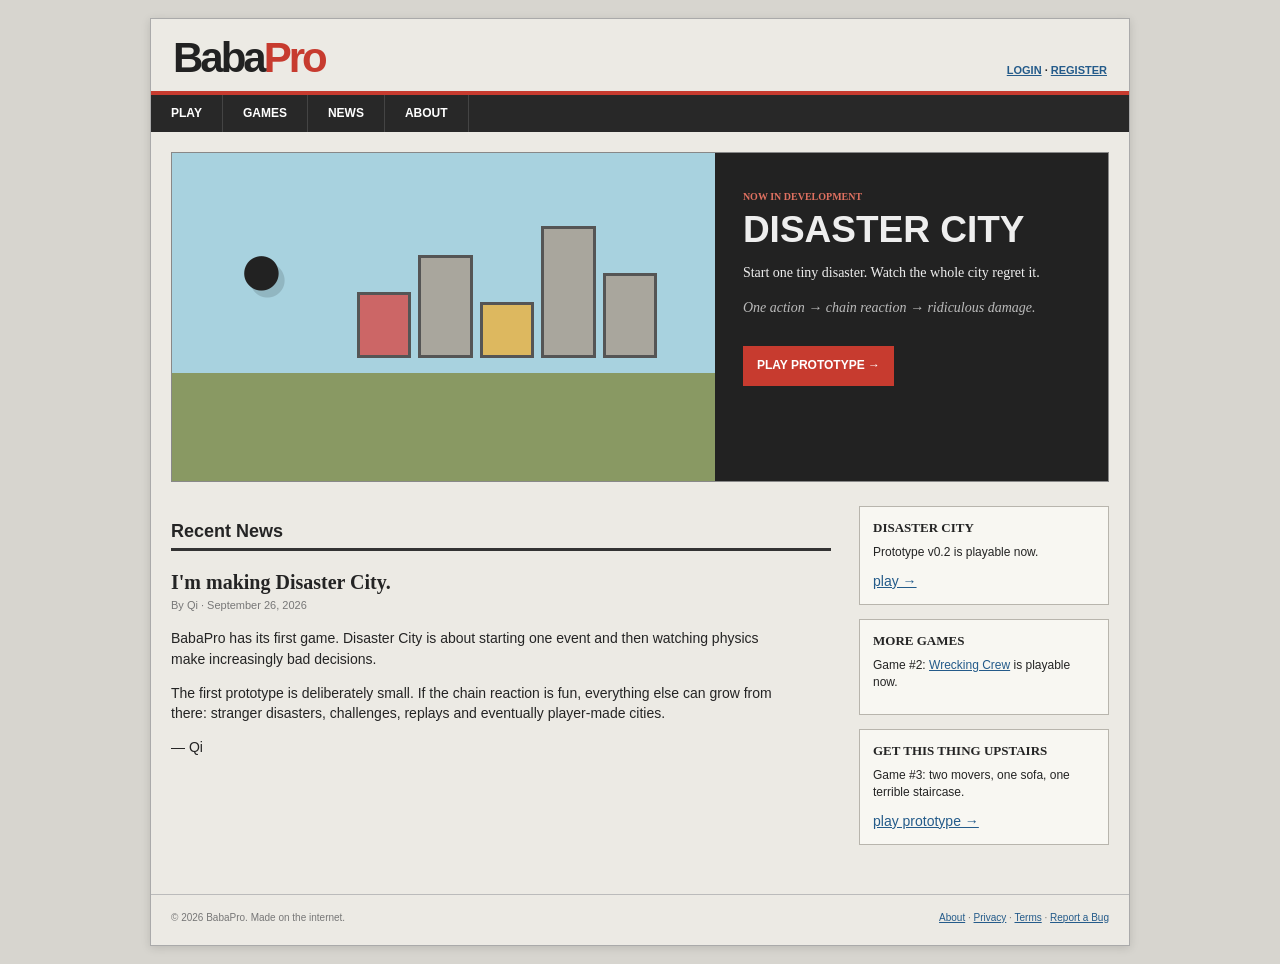
<file: index.html>
<!doctype html>
<html lang="en"><head><meta charset="UTF-8"><meta name="viewport" content="width=device-width,initial-scale=1">
<title>BabaPro — weird little browser games</title><meta name="description" content="BabaPro is a small home for weird browser games.">
<link rel="icon" href="data:image/svg+xml,%3Csvg xmlns=%27http://www.w3.org/2000/svg%27 viewBox=%270 0 64 64%27%3E%3Crect width=%2764%27 height=%2764%27 rx=%2712%27 fill=%27%23c73b2f%27/%3E%3Ctext x=%2732%27 y=%2747%27 text-anchor=%27middle%27 font-family=%27Arial%27 font-size=%2744%27 font-weight=%27bold%27 fill=%27white%27%3EB%3C/text%3E%3C/svg%3E">
<link rel="stylesheet" href="/style.css"></head><body><div class="page">
<header><div class="top"><a class="logo" href="/">Baba<span>Pro</span></a><div class="account"><a href="#">LOGIN</a> · <a href="#">REGISTER</a></div></div>
<nav><a href="/">PLAY</a><a href="#games">GAMES</a><a href="#news">NEWS</a><a href="/about.html">ABOUT</a></nav></header>
<main><section class="featured" id="games"><div class="featured-art"><div class="cityline"><i></i><i></i><i></i><i></i><i></i></div><div class="wreckball">●</div></div>
<div class="featured-copy"><div class="eyebrow">NOW IN DEVELOPMENT</div><h1>DISASTER CITY</h1><p>Start one tiny disaster. Watch the whole city regret it.</p><p class="challenge">One action → chain reaction → ridiculous damage.</p><a class="playlink" href="/games/disaster-city/">PLAY PROTOTYPE →</a></div></section>
<div class="twocol"><section><h2>Recent News</h2><article id="news"><h3>I'm making Disaster City.</h3><div class="meta">By Qi · September 26, 2026</div><p>BabaPro has its first game. Disaster City is about starting one event and then watching physics make increasingly bad decisions.</p><p>The first prototype is deliberately small. If the chain reaction is fun, everything else can grow from there: stranger disasters, challenges, replays and eventually player-made cities.</p><p>— Qi</p></article></section>
<aside><div class="sidebox"><h3>DISASTER CITY</h3><p>Prototype v0.2 is playable now.</p><a href="/games/disaster-city/">play →</a></div><div class="sidebox"><h3>MORE GAMES</h3><p>Game #2: <a href=&quot;/games/wrecking-crew/&quot;>Wrecking Crew</a> is playable now.</p></div><div class="sidebox"><h3>GET THIS THING UPSTAIRS</h3><p>Game #3: two movers, one sofa, one terrible staircase.</p><a href="/games/get-this-thing-upstairs/">play prototype →</a></div></aside></div></main>
<footer><div>© 2026 BabaPro. Made on the internet.</div><div><a href="/about.html">About</a> · <a href="#">Privacy</a> · <a href="#">Terms</a> · <a href="#">Report a Bug</a></div></footer></div></body></html>
</file>
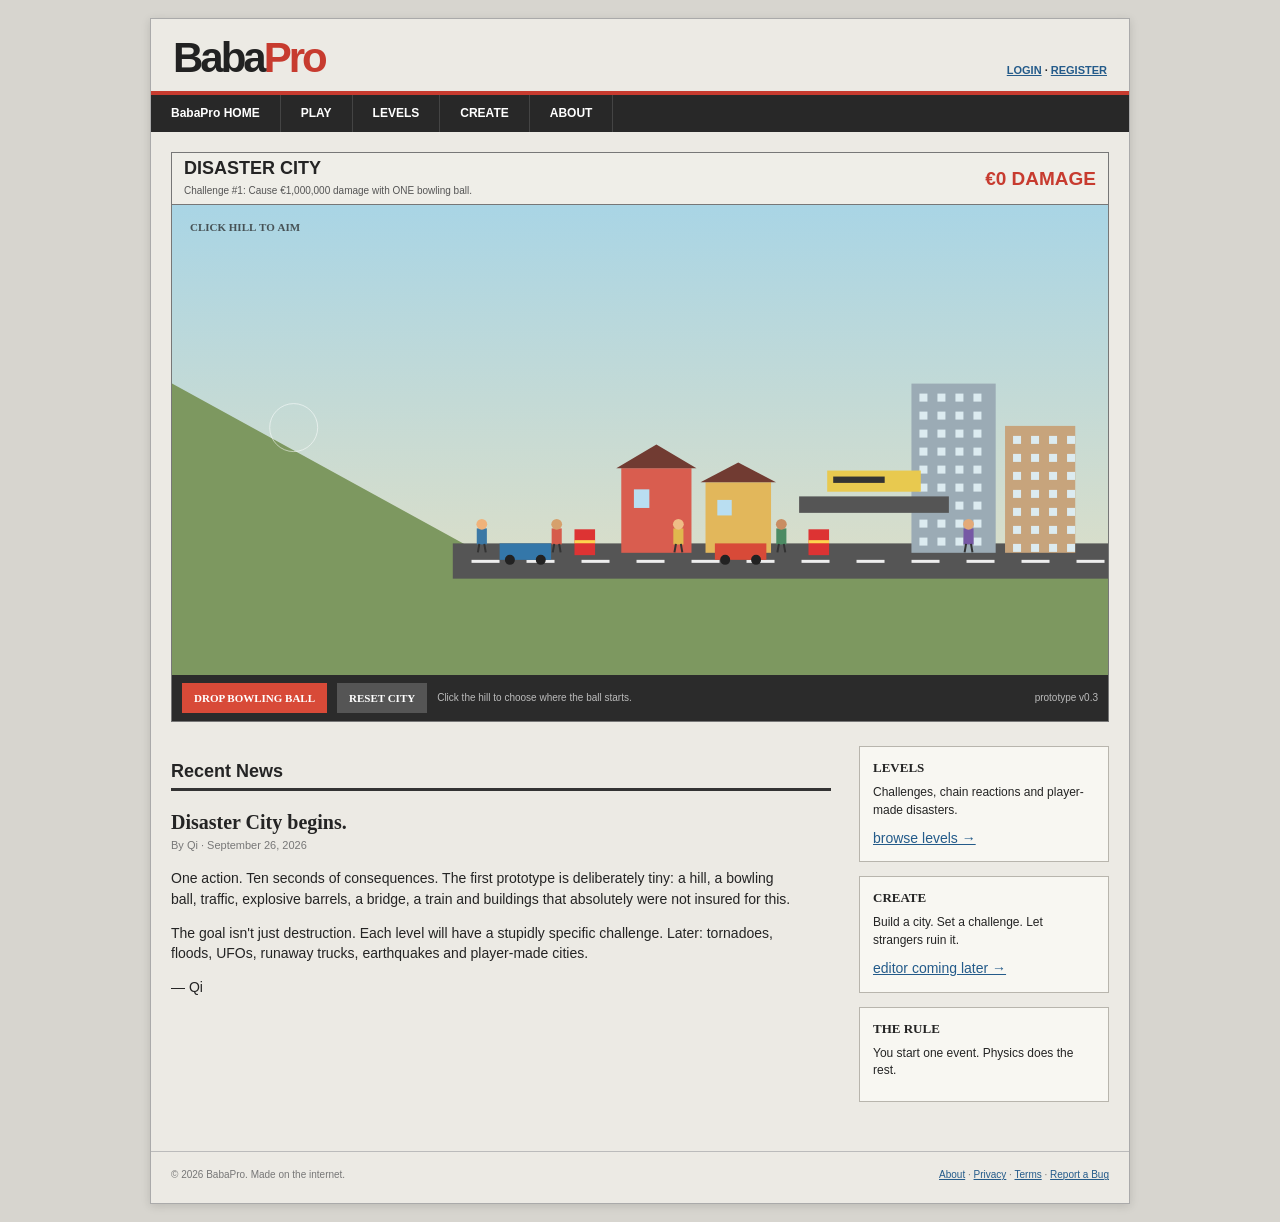
<file: games/disaster-city/index.html>
<!doctype html>
<html lang="en"><head><meta charset="UTF-8"><meta name="viewport" content="width=device-width,initial-scale=1">
<title>Disaster City — BabaPro</title><meta name="description" content="Start one tiny disaster. Watch the whole city regret it.">
<link rel="icon" href="data:image/svg+xml,%3Csvg xmlns=%27http://www.w3.org/2000/svg%27 viewBox=%270 0 64 64%27%3E%3Crect width=%2764%27 height=%2764%27 rx=%2712%27 fill=%27%23c73b2f%27/%3E%3Ctext x=%2732%27 y=%2747%27 text-anchor=%27middle%27 font-family=%27Arial%27 font-size=%2744%27 font-weight=%27bold%27 fill=%27white%27%3EB%3C/text%3E%3C/svg%3E">
<link rel="stylesheet" href="game.css"></head><body><div class="page">
<header><div class="top"><a class="logo" href="/">Baba<span>Pro</span></a><div class="account"><a href="#">LOGIN</a> · <a href="#">REGISTER</a></div></div>
<nav><a href="/">BabaPro HOME</a><a href="#play">PLAY</a><a href="#levels">LEVELS</a><a href="#create">CREATE</a><a href="/about.html">ABOUT</a></nav></header>
<main><section id="play" class="gamebox">
<div class="gamehead"><div><strong>DISASTER CITY</strong><small>Challenge #1: Cause €1,000,000 damage with ONE bowling ball.</small></div><div id="damage">€0 DAMAGE</div></div>
<div class="game-stage"><canvas id="city"></canvas><div id="combo" class="combo hidden">CHAIN ×<b>2</b></div><div id="slowmo" class="slowmo hidden">SLOW MOTION</div><div id="result" class="result hidden"><b id="resultTitle">CITY REGRETS EVERYTHING</b><span id="resultScore"></span><button id="replayBtn">REPLAY</button></div></div>
<div class="gamebar"><button id="dropBtn">DROP BOWLING BALL</button><button id="resetBtn" class="darkbtn">RESET CITY</button><span>Click the hill to choose where the ball starts.</span><span class="status">prototype v0.3</span></div>
</section>
<div class="twocol"><section><h2>Recent News</h2><article id="news"><h3>Disaster City begins.</h3><div class="meta">By Qi · September 26, 2026</div>
<p>One action. Ten seconds of consequences. The first prototype is deliberately tiny: a hill, a bowling ball, traffic, explosive barrels, a bridge, a train and buildings that absolutely were not insured for this.</p>
<p>The goal isn't just destruction. Each level will have a stupidly specific challenge. Later: tornadoes, floods, UFOs, runaway trucks, earthquakes and player-made cities.</p><p>— Qi</p></article></section>
<aside><div class="sidebox" id="levels"><h3>LEVELS</h3><p>Challenges, chain reactions and player-made disasters.</p><a href="#">browse levels →</a></div>
<div class="sidebox" id="create"><h3>CREATE</h3><p>Build a city. Set a challenge. Let strangers ruin it.</p><a href="#">editor coming later →</a></div>
<div class="sidebox"><h3>THE RULE</h3><p>You start one event. Physics does the rest.</p></div></aside></div></main>
<footer><div>© 2026 BabaPro. Made on the internet.</div><div><a href="/about.html">About</a> · <a href="#">Privacy</a> · <a href="#">Terms</a> · <a href="#">Report a Bug</a></div></footer></div><script src="game.js"></script></body></html>
</file>
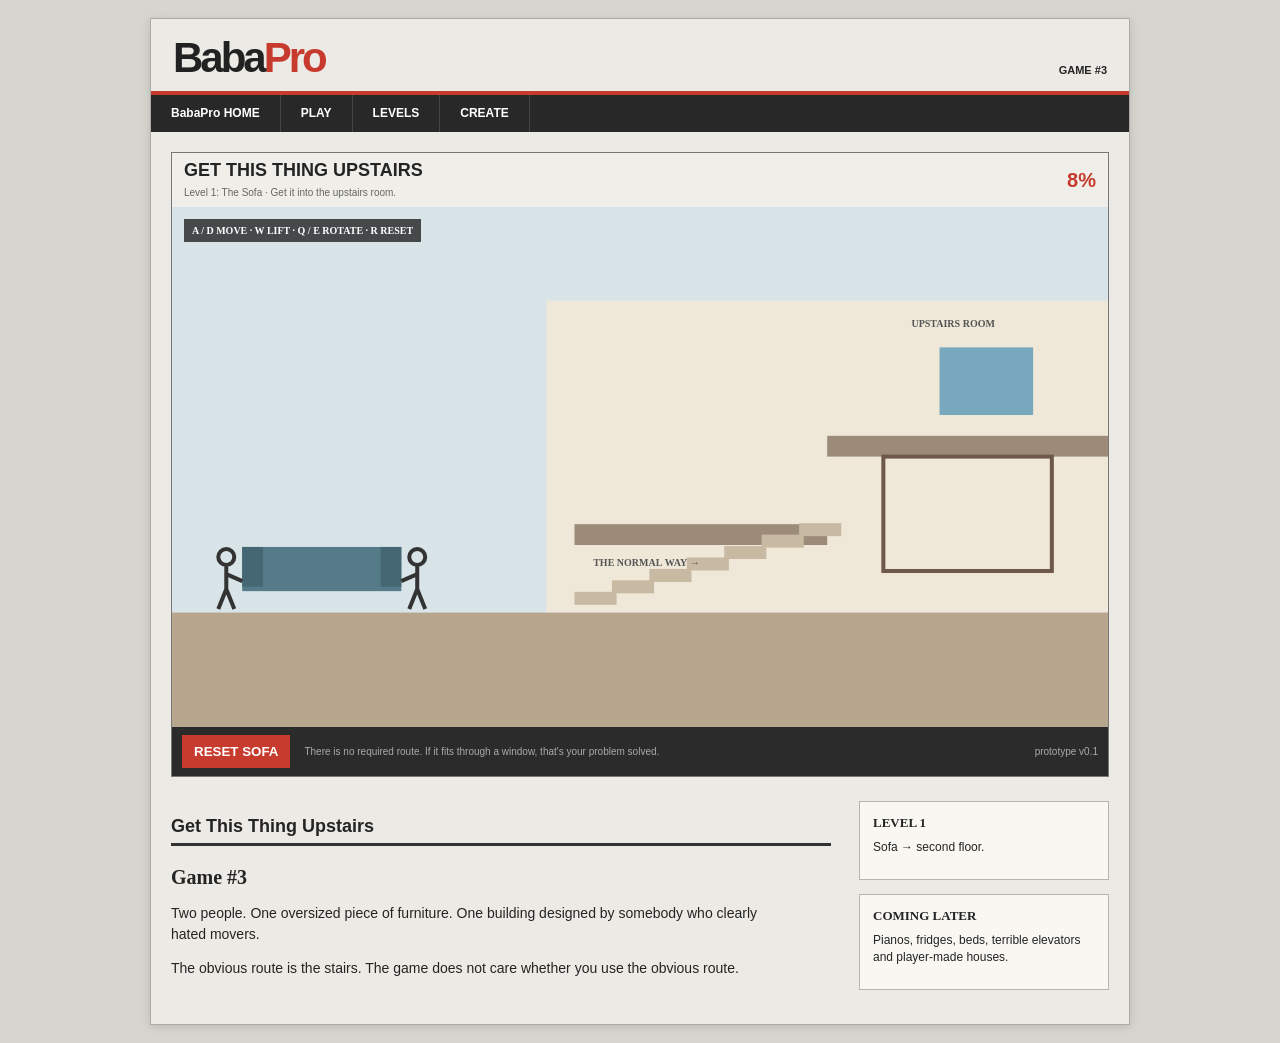
<file: games/get-this-thing-upstairs/index.html>
<!doctype html><html lang="en"><head><meta charset="UTF-8"><meta name="viewport" content="width=device-width,initial-scale=1"><title>Get This Thing Upstairs — BabaPro</title><link rel="stylesheet" href="/style.css"><link rel="stylesheet" href="game.css"></head><body><div class="page"><header><div class="top"><a class="logo" href="/">Baba<span>Pro</span></a><div class="account">GAME #3</div></div><nav><a href="/">BabaPro HOME</a><a href="#play">PLAY</a><a href="#">LEVELS</a><a href="#">CREATE</a></nav></header><main><section class="movegame" id="play"><div class="hud"><div><b>GET THIS THING UPSTAIRS</b><small>Level 1: The Sofa · Get it into the upstairs room.</small></div><strong id="status">0%</strong></div><div class="stage"><canvas id="moving"></canvas><div class="help">A / D MOVE · W LIFT · Q / E ROTATE · R RESET</div><div id="win" class="win hidden"><b>SOMEHOW, IT FITS.</b><span>The sofa made it upstairs.</span><button id="again">DO IT AGAIN</button></div></div><div class="bar"><button id="reset">RESET SOFA</button><span>There is no required route. If it fits through a window, that's your problem solved.</span><span>prototype v0.1</span></div></section><div class="twocol"><section><h2>Get This Thing Upstairs</h2><article><h3>Game #3</h3><p>Two people. One oversized piece of furniture. One building designed by somebody who clearly hated movers.</p><p>The obvious route is the stairs. The game does not care whether you use the obvious route.</p></article></section><aside><div class="sidebox"><h3>LEVEL 1</h3><p>Sofa → second floor.</p></div><div class="sidebox"><h3>COMING LATER</h3><p>Pianos, fridges, beds, terrible elevators and player-made houses.</p></div></aside></div></main></div><script src="game.js"></script></body></html>
</file>
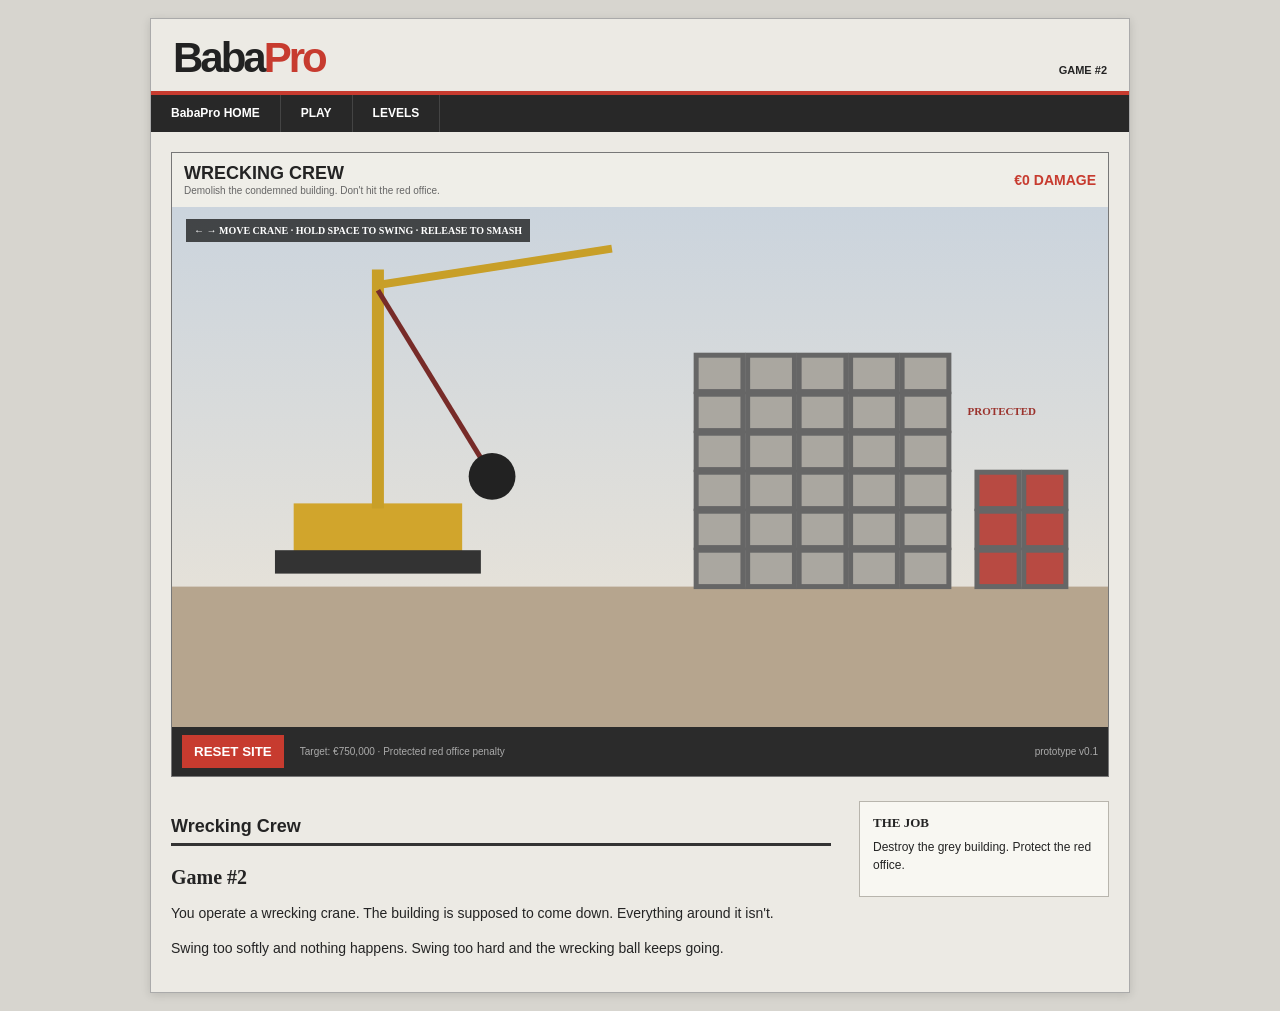
<file: games/wrecking-crew/index.html>
<!doctype html><html lang="en"><head><meta charset="UTF-8"><meta name="viewport" content="width=device-width,initial-scale=1"><title>Wrecking Crew — BabaPro</title><link rel="stylesheet" href="/style.css"><link rel="stylesheet" href="game.css"></head><body><div class="page"><header><div class="top"><a class="logo" href="/">Baba<span>Pro</span></a><div class="account">GAME #2</div></div><nav><a href="/">BabaPro HOME</a><a href="#play">PLAY</a><a href="#">LEVELS</a></nav></header><main><section class="wc" id="play"><div class="hud"><div><b>WRECKING CREW</b><small>Demolish the condemned building. Don't hit the red office.</small></div><strong id="score">€0 DAMAGE</strong></div><div class="stage"><canvas id="wreck"></canvas><div class="tip">← → MOVE CRANE · HOLD SPACE TO SWING · RELEASE TO SMASH</div></div><div class="controls"><button id="reset">RESET SITE</button><span>Target: €750,000 · Protected red office penalty</span><span>prototype v0.1</span></div></section><div class="twocol"><section><h2>Wrecking Crew</h2><article><h3>Game #2</h3><p>You operate a wrecking crane. The building is supposed to come down. Everything around it isn't.</p><p>Swing too softly and nothing happens. Swing too hard and the wrecking ball keeps going.</p></article></section><aside><div class="sidebox"><h3>THE JOB</h3><p>Destroy the grey building. Protect the red office.</p></div></aside></div></main></div><script src="game.js"></script></body></html>
</file>
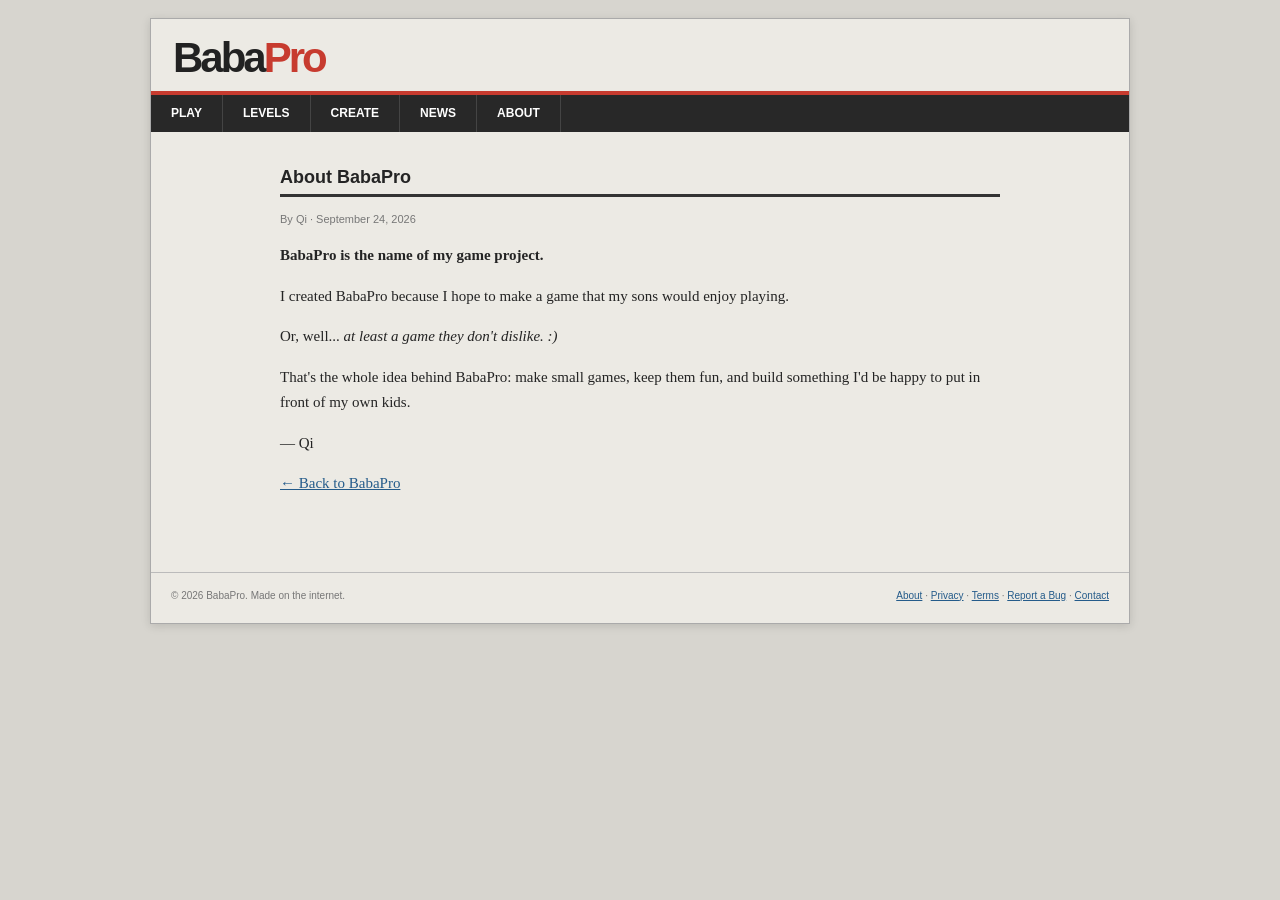
<file: about.html>
<!doctype html>
<html lang="en"><head><meta charset="UTF-8"><meta name="viewport" content="width=device-width,initial-scale=1">
<title>About — BabaPro</title><link rel="icon" href="data:image/svg+xml,%3Csvg xmlns=%27http://www.w3.org/2000/svg%27 viewBox=%270 0 64 64%27%3E%3Crect width=%2764%27 height=%2764%27 rx=%2712%27 fill=%27%23c73b2f%27/%3E%3Ctext x=%2732%27 y=%2747%27 text-anchor=%27middle%27 font-family=%27Arial%27 font-size=%2744%27 font-weight=%27bold%27 fill=%27white%27%3EB%3C/text%3E%3C/svg%3E"><link rel="stylesheet" href="style.css"></head>
<body><div class="page"><header><div class="top"><a class="logo" href="/">Baba<span>Pro</span></a></div>
<nav><a href="/">PLAY</a><a href="/#levels">LEVELS</a><a href="/#create">CREATE</a><a href="/#news">NEWS</a><a href="/about.html">ABOUT</a></nav></header>
<main><section class="about-article"><h2>About BabaPro</h2>
<div class="meta">By Qi · September 24, 2026</div>

<p><strong>BabaPro is the name of my game project.</strong></p>
<p>I created BabaPro because I hope to make a game that my sons would enjoy playing.</p>
<p>Or, well... <em>at least a game they don't dislike. :)</em></p>
<p>That's the whole idea behind BabaPro: make small games, keep them fun, and build something I'd be happy to put in front of my own kids.</p>
<p>— Qi</p><p><a href="/">← Back to BabaPro</a></p></section></main>
<footer><div>© 2026 BabaPro. Made on the internet.</div><div><a href="/about.html">About</a> · <a href="#">Privacy</a> · <a href="#">Terms</a> · <a href="#">Report a Bug</a> · <a href="#">Contact</a></div></footer></div></body></html>
</file>
<file: style.css>
:root{--ink:#242424;--paper:#eceae4;--panel:#f8f7f2;--red:#c73b2f;--blue:#245b8a;--line:#b8b5ad}*{box-sizing:border-box}body{margin:0;background:#d7d5cf;color:var(--ink);font:14px/1.45 Verdana,Arial,sans-serif}.page{width:min(980px,calc(100% - 24px));margin:18px auto;background:var(--paper);border:1px solid #aaa;box-shadow:0 2px 9px #0002}.top{display:flex;align-items:flex-end;justify-content:space-between;padding:18px 22px 12px}.logo{font:bold 42px/1 Arial;letter-spacing:-3px;color:#222;text-decoration:none}.logo span{color:var(--red)}a{color:var(--blue)}.account{font-size:11px;font-weight:bold}nav{display:flex;background:#282828;border-top:4px solid var(--red)}nav a{padding:10px 20px;color:#fff;text-decoration:none;font-weight:bold;font-size:12px;border-right:1px solid #444}nav a:hover{background:var(--red)}main{padding:20px}.featured{display:grid;grid-template-columns:58% 42%;min-height:330px;border:1px solid #888;background:#222}.featured-art{position:relative;overflow:hidden;background:linear-gradient(#a8d2df 0 67%,#899963 67%)}.cityline{position:absolute;left:34%;right:3%;bottom:33%;height:45%}.cityline i{display:inline-block;vertical-align:bottom;width:16%;margin-right:2%;background:#a9a69d;border:3px solid #555}.cityline i:nth-child(1){height:45%;background:#c66}.cityline i:nth-child(2){height:70%}.cityline i:nth-child(3){height:38%;background:#ddb85f}.cityline i:nth-child(4){height:90%}.cityline i:nth-child(5){height:58%}.wreckball{position:absolute;left:12%;top:23%;font:80px/1 Arial;color:#222;text-shadow:6px 7px #0002}.featured-copy{padding:38px 28px;color:#eee}.eyebrow{font:bold 10px Verdana;color:#e07161}.featured h1{font:900 37px/1 Arial;margin:9px 0 14px}.featured p{font:14px/1.5 Georgia}.featured .challenge{color:#bbb;font-style:italic}.playlink{display:inline-block;margin-top:14px;background:var(--red);color:#fff;text-decoration:none;padding:11px 14px;font-weight:bold;font-size:12px}.twocol{display:grid;grid-template-columns:1fr 250px;gap:28px;margin-top:24px}h2{font:700 18px Arial;border-bottom:3px solid #333;padding-bottom:6px}article h3{font:700 20px Georgia;margin-bottom:4px}article p{max-width:620px}.meta{font-size:11px;color:#777}.sidebox{background:var(--panel);border:1px solid var(--line);padding:13px;margin-bottom:14px}.sidebox h3{margin:0 0 8px;font:700 13px Verdana}.sidebox p{font-size:12px;margin:0 0 9px}footer{border-top:1px solid #bbb;margin-top:15px;padding:16px 20px 20px;display:flex;justify-content:space-between;color:#777;font-size:10px}.about-article{max-width:720px;margin:10px auto 40px}.about-article>p{font:15px/1.7 Georgia,serif}@media(max-width:700px){.page{width:100%;margin:0;border:0}.logo{font-size:36px}nav{overflow:auto}nav a{padding:10px 13px}.featured{grid-template-columns:1fr}.featured-art{min-height:230px}.featured-copy{padding:25px}.twocol{grid-template-columns:1fr}footer{gap:10px;flex-direction:column}}
</file>
<file: games/disaster-city/game.css>
:root{--ink:#242424;--paper:#eceae4;--panel:#f8f7f2;--red:#c73b2f;--blue:#245b8a;--line:#b8b5ad}*{box-sizing:border-box}body{margin:0;background:#d7d5cf;color:var(--ink);font:14px/1.45 Verdana,Arial,sans-serif}.page{width:min(980px,calc(100% - 24px));margin:18px auto;background:var(--paper);border:1px solid #aaa;box-shadow:0 2px 9px #0002}.top{display:flex;align-items:flex-end;justify-content:space-between;padding:18px 22px 12px}.logo{font:bold 42px/1 Arial;letter-spacing:-3px;color:#222;text-decoration:none}.logo span{color:var(--red)}a{color:var(--blue)}.account{font-size:11px;font-weight:bold}nav{display:flex;background:#282828;border-top:4px solid var(--red)}nav a{padding:10px 20px;color:#fff;text-decoration:none;font-weight:bold;font-size:12px;border-right:1px solid #444}nav a:hover{background:var(--red)}main{padding:20px}.gamebox{border:1px solid #777;background:#222}.gamehead{height:52px;background:#efeee8;padding:8px 12px;display:flex;align-items:center;justify-content:space-between;border-bottom:1px solid #777}.gamehead strong{display:block;font:700 18px Arial}.gamehead small{font-size:10px;color:#555}.gamehead #damage{font:bold 19px Arial;color:var(--red)}.game-stage{height:470px;position:relative;overflow:hidden;background:#b9d6df}.game-stage canvas{display:block;width:100%;height:100%;cursor:crosshair}.gamebar{min-height:46px;background:#2b2b2b;color:#bbb;display:flex;gap:10px;align-items:center;padding:7px 10px;font-size:10px}.gamebar button,.result button{background:#d84a38;border:0;color:white;font:bold 11px Verdana;padding:9px 12px;cursor:pointer}.gamebar .darkbtn{background:#555}.gamebar .status{margin-left:auto}.result{position:absolute;inset:0;background:#111b;display:flex;flex-direction:column;align-items:center;justify-content:center;color:#fff;text-align:center}.result.hidden{display:none}.result b{font:900 28px Arial}.result span{font:bold 18px Arial;margin:8px 0 16px}.twocol{display:grid;grid-template-columns:1fr 250px;gap:28px;margin-top:24px}h2{font:700 18px Arial;border-bottom:3px solid #333;padding-bottom:6px}article h3{font:700 20px Georgia;margin-bottom:4px}article p{max-width:620px}.meta{font-size:11px;color:#777}.sidebox{background:var(--panel);border:1px solid var(--line);padding:13px;margin-bottom:14px}.sidebox h3{margin:0 0 8px;font:700 13px Verdana}.sidebox p{font-size:12px;margin:0 0 9px}footer{border-top:1px solid #bbb;margin-top:15px;padding:16px 20px 20px;display:flex;justify-content:space-between;color:#777;font-size:10px}.about-article{max-width:720px;margin:10px auto 40px}.about-article>p{font:15px/1.7 Georgia,serif}@media(max-width:700px){.page{width:100%;margin:0;border:0}.logo{font-size:36px}nav{overflow:auto}nav a{padding:10px 13px}.game-stage{height:62vw;min-height:330px}.gamehead small,.gamebar span:not(.status){display:none}.gamehead #damage{font-size:14px}.twocol{grid-template-columns:1fr}footer{gap:10px;flex-direction:column}}.combo{position:absolute;top:72px;right:20px;color:#fff;font:900 18px Arial;text-shadow:2px 2px #000;transform:rotate(-4deg);pointer-events:none}.combo b{font-size:34px;color:#ffd34e}.slowmo{position:absolute;left:50%;top:18px;transform:translateX(-50%);padding:5px 9px;background:#111b;color:#fff;font:bold 10px Verdana;letter-spacing:2px;pointer-events:none}.hidden{display:none!important}.shake{animation:shake .18s linear}@keyframes shake{0%,100%{transform:translate(0)}25%{transform:translate(-5px,3px)}50%{transform:translate(5px,-2px)}75%{transform:translate(-3px,-3px)}}
</file>
<file: games/get-this-thing-upstairs/game.css>
.movegame{border:1px solid #777;background:#222}.hud{height:54px;background:#efeee8;padding:8px 12px;display:flex;justify-content:space-between;align-items:center}.hud b{display:block;font:700 18px Arial}.hud small{font-size:10px;color:#666}.hud strong{font:bold 20px Arial;color:#c73b2f}.stage{height:520px;position:relative;overflow:hidden;background:#d6e2e6}.stage canvas{width:100%;height:100%;display:block}.help{position:absolute;top:12px;left:12px;background:#111b;color:#fff;padding:6px 8px;font:bold 10px Verdana}.bar{display:flex;gap:14px;align-items:center;padding:8px 10px;background:#2b2b2b;color:#aaa;font-size:10px}.bar button,.win button{background:#c73b2f;color:white;border:0;padding:9px 12px;font-weight:bold}.bar span:last-child{margin-left:auto}.win{position:absolute;inset:0;background:#111c;color:#fff;display:flex;flex-direction:column;align-items:center;justify-content:center}.win.hidden{display:none}.win b{font:900 30px Arial}.win span{margin:8px 0 18px}@media(max-width:700px){.stage{height:70vw;min-height:360px}.bar span{display:none}}
</file>
<file: games/wrecking-crew/game.css>
.wc{border:1px solid #777;background:#222}.hud{height:54px;background:#efeee8;display:flex;align-items:center;justify-content:space-between;padding:8px 12px}.hud b{display:block;font:700 18px Arial}.hud small{display:block;color:#666;font-size:10px}.hud strong{color:#c73b2f}.stage{height:520px;position:relative;background:#cfd4d8;overflow:hidden}.stage canvas{width:100%;height:100%;display:block}.tip{position:absolute;left:14px;top:12px;background:#111b;color:white;padding:6px 8px;font:bold 10px Verdana}.controls{display:flex;gap:16px;align-items:center;padding:8px 10px;background:#2b2b2b;color:#aaa;font-size:10px}.controls button{background:#c73b2f;color:#fff;border:0;padding:9px 12px;font-weight:bold}.controls span:last-child{margin-left:auto}@media(max-width:700px){.stage{height:65vw;min-height:350px}.controls span{display:none}}
</file>
